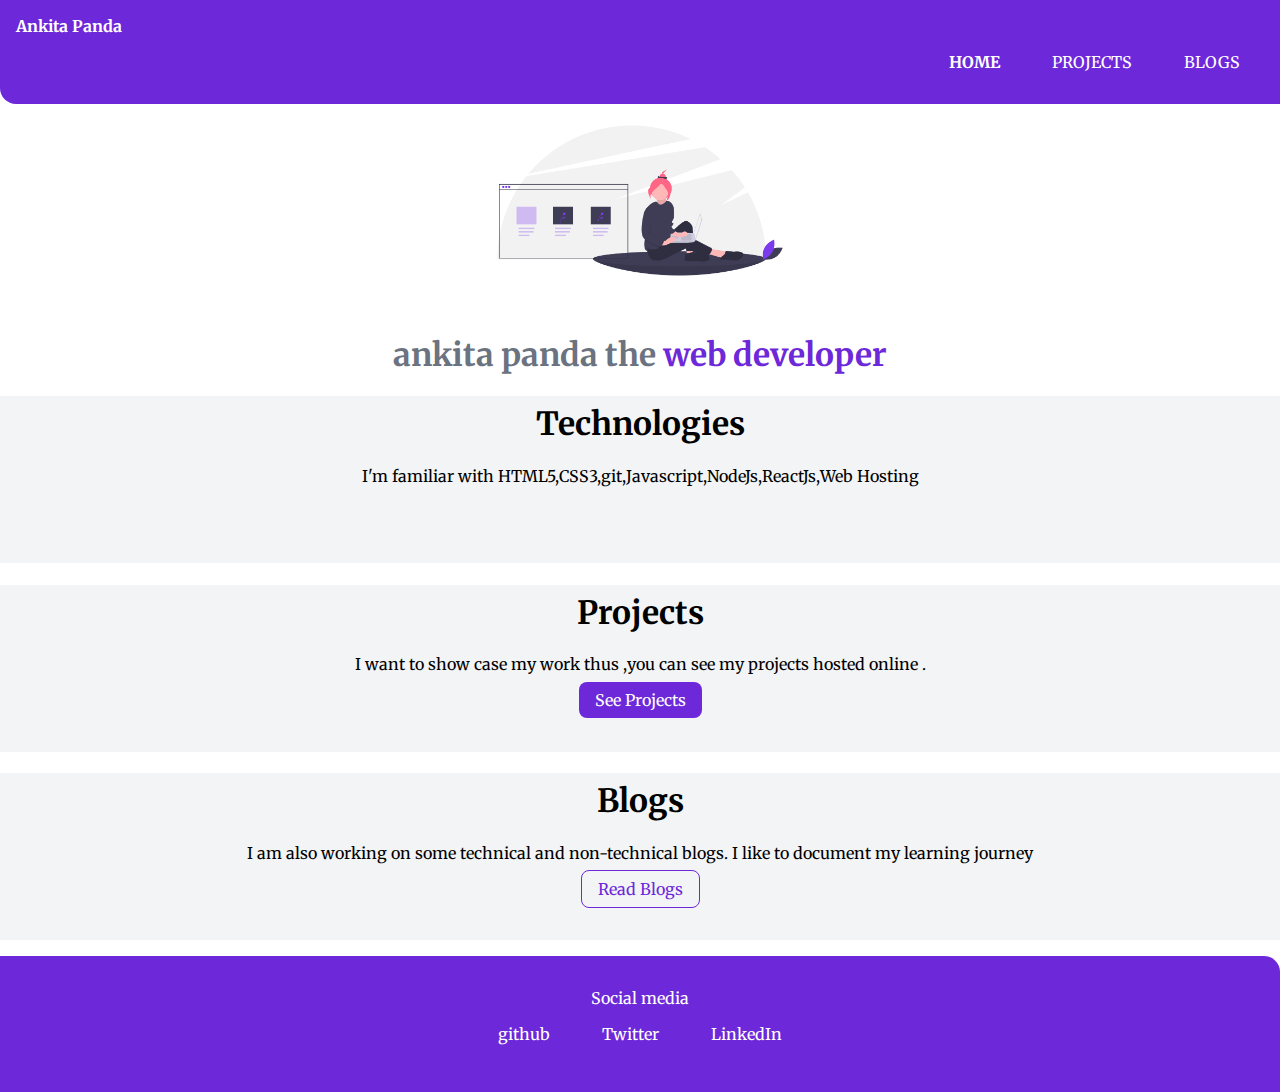
<file: index.html>
<!DOCTYPE html>
<html lang="en">
<head>
    <meta charset="UTF-8">
    <meta http-equiv="X-UA-Compatible" content="IE=edge">
    <meta name="viewport" content="width=device-width, initial-scale=1.0">
    <title>Aadarsh Balika</title>
    <link rel="stylesheet" href="/index.css">
</head>
<body>
    <nav class="navigation container">
        <div class="nav-brand">Ankita Panda</div>
        <ul class="list-non-bullet nav-pills">
            <li class="list-item-inline">
                <a class="link link-active" href="/">HOME</a></li>
            <li class="list-item-inline">
                <a class="link" href="/lib/projects.html">PROJECTS</a></li>
            <li class="list-item-inline">
                <a class="link" href="/lib/blogs.html">BLOGS</a></li>
        </ul>
    </nav>

    
    <header class="hero">

        <!-- <img src="https://pbs.twimg.com/profile_images/1341236249411997696/GXvpbuFF_400x400.jpg" /> -->
        <img class="hero-img" src="/images/webdev.png" alt="hero-img">

        <h1 class="hero-heading">ankita panda the <span class="heading-inverted">web developer</span></h1>


    </header>

    <section class="section ow">
        <div class="container container-center">
            <h1>Technologies</h1>
            <p>I'm familiar with HTML5,CSS3,git,Javascript,NodeJs,ReactJs,Web Hosting</p>
        </div>
    </section>

    <section class="section ow">
        <div class="container container-center">
            <h1>Projects</h1>
            <p>I want to show case my work thus ,you can see my projects hosted online .</p>
            <a class="link primary-link" href="/lib/projects.html">See Projects</a>
        </div>
    </section>

    <section class="section ow">
        <div class="container container-center">
            <h1>Blogs</h1>
            <p>I am also working on some technical and non-technical blogs. I like to document my learning journey</p>
            <a class="link secondary-link" href="/lib/blogs.html">Read Blogs</a>
        </div>
    </section>

    <footer class="footer">
        <div class="footer-header">Social media
            <ul class="social-links-list-non-bullet">
                <li class="list-item-inline"> <a class="link" target="_blank" href="https://github.com/Ankita-22?tab=repositories">github</a> </li>
                <li class="list-item-inline"><a class="link" href="/">Twitter</a></li>
                <li class="list-item-inline"><a class="link" target="_blank" href="https://www.linkedin.com/in/ankita-panda-228914174/">LinkedIn</a></li>
            </ul>
        </div>
    </footer>

</body>
</html>
</file>
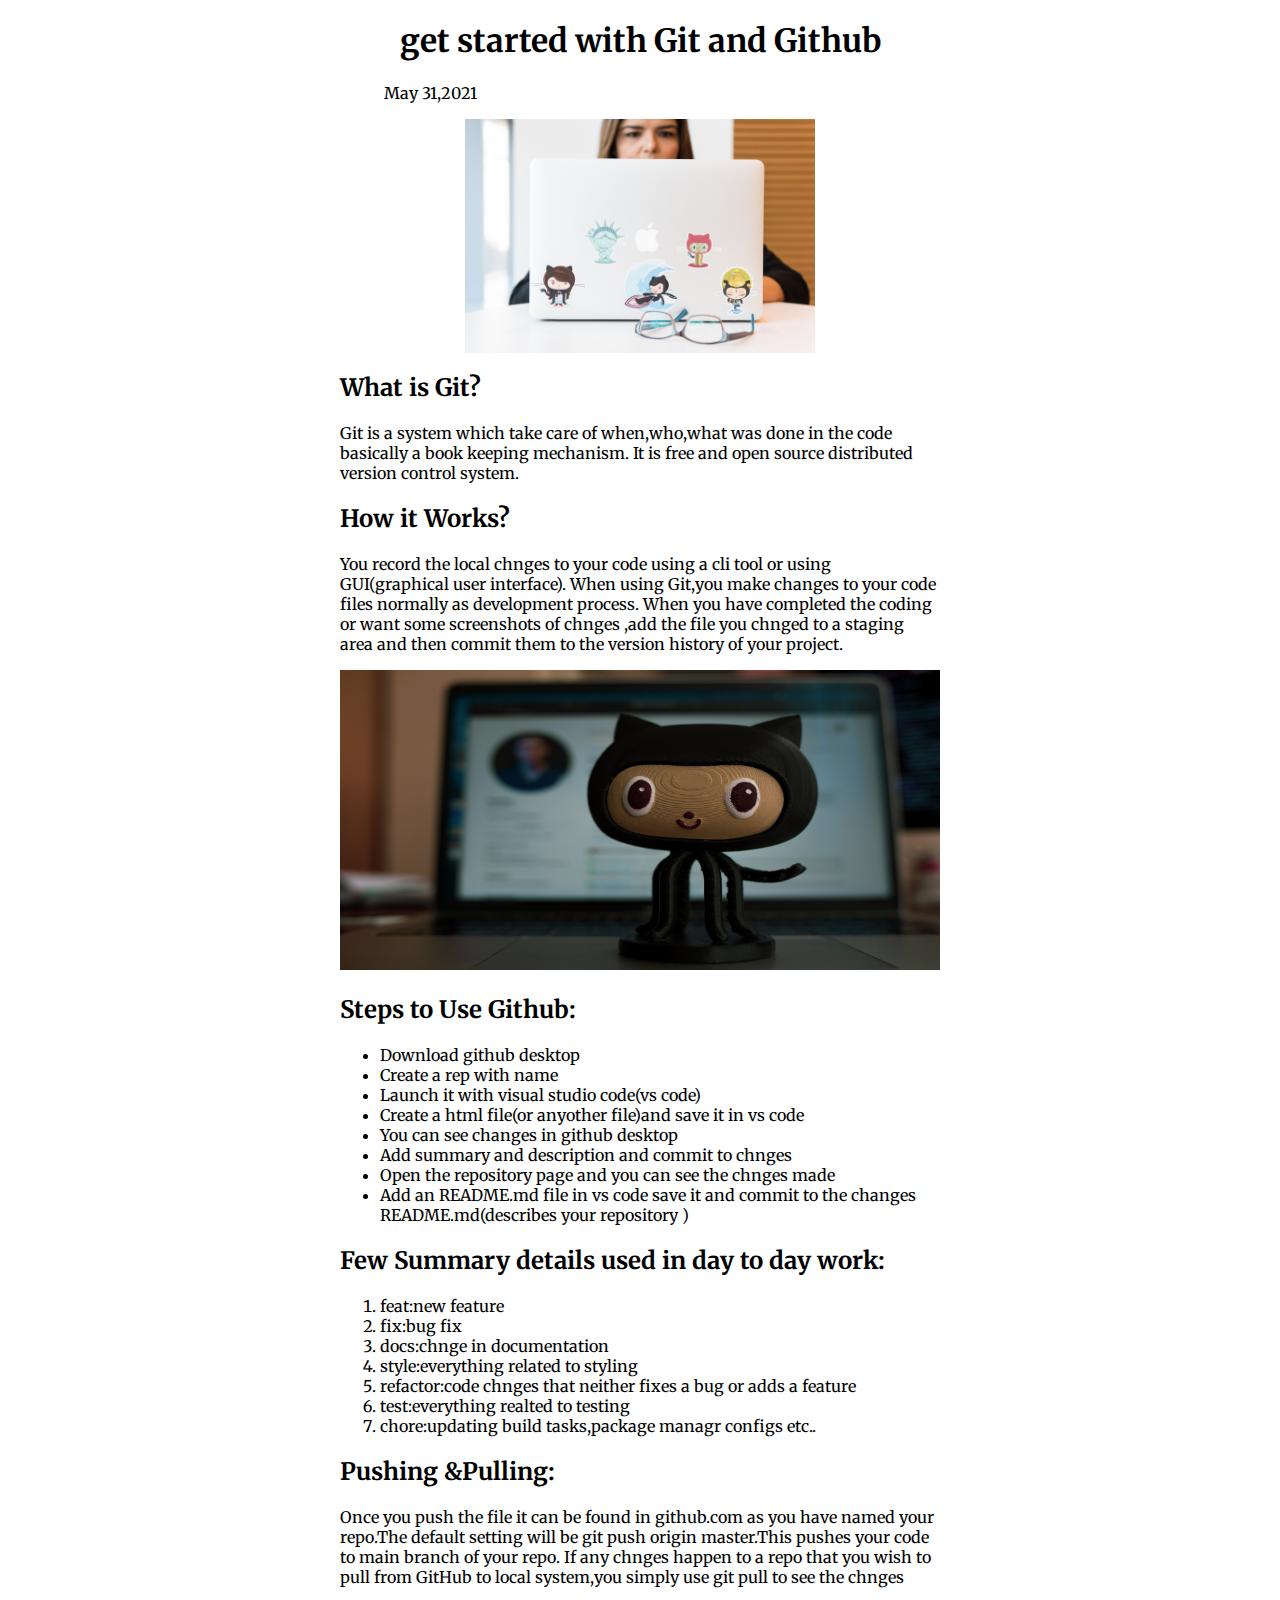
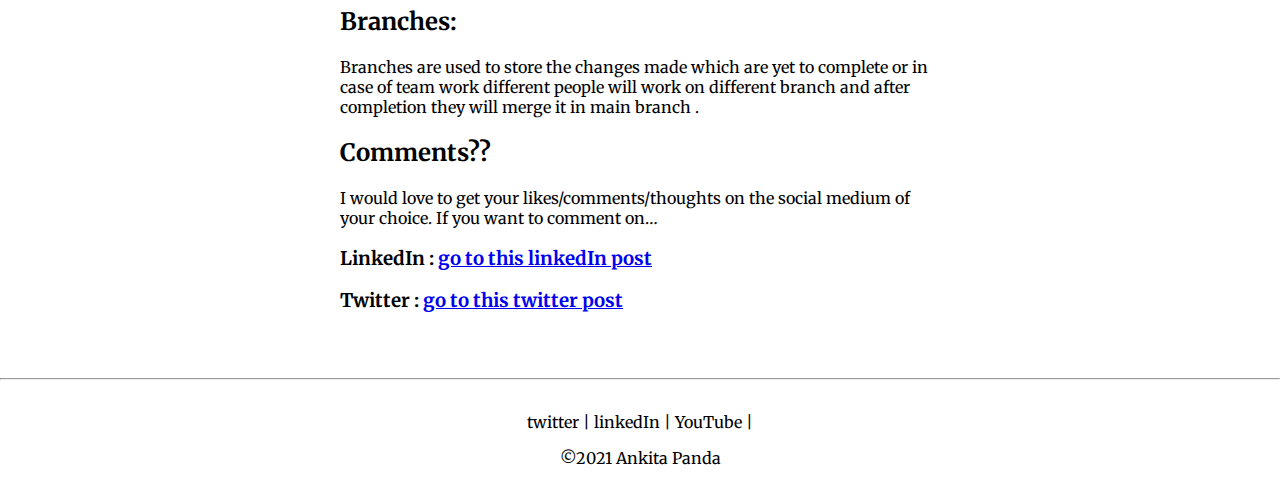
<file: lib/blogpost.html>
<!DOCTYPE html>
<html lang="en">
<head>
    <meta charset="UTF-8">
    <meta http-equiv="X-UA-Compatible" content="IE=edge">
    <meta name="viewport" content="width=device-width, initial-scale=1.0">
    <title>AdaarshBalika | BlogPost</title>
    <link rel="stylesheet" href="/index.css">
</head>
<body>
   

    <header class="hero">
        <h1 class="hero-head">get started with Git and Github </h1>
        <p >May 31,2021</p>
        <img class="hero-img" src="/images/gith.jpg" alt="hero-img" >
    </header>

    <section class="section ">
        <div class="container container-blog">
            <h2 class="head">What is Git?</h2>
            <p>Git is a system which take care of when,who,what was done in the code
                basically a book keeping mechanism.
               It is free and open source distributed version control system.</p>

            <h2 class="head">How it Works?</h2>

            <p>You record the local chnges to your code using a cli tool or
                 using GUI(graphical user interface). When using Git,you make
                 changes to your code files normally as development process.
                When you have completed the coding or want some screenshots of 
                chnges ,add the file you chnged to a staging area and then
                 commit them to the version history of your project.</p>

                <img src="/images/github.jpg" alt="" width="600px" height="300px">
            <h2 class="head">Steps to Use Github:</h2>
               <ul>
                   <li>Download github desktop</li>
                   <li>Create a rep with name</li>
                   <li>Launch it with visual studio code(vs code)</li>
                   <li>Create a html file(or anyother file)and save it in vs code</li>
                   <li>You can see changes in github desktop</li>
                   <li>Add summary and description and commit to chnges</li>
                   <li>Open the repository page and you can see the chnges made </li>
                   <li>Add an README.md file in vs code save it and commit to the changes
                   <br> README.md(describes your repository )</li>

               </ul> 
               <h2 class="head">Few Summary details used in day to day work:
            </h2>
               <ol>
                   <li>feat:new feature</li>
                   <li>fix:bug fix</li>
                   <li>docs:chnge in documentation</li>
                   <li>style:everything related to styling</li>
                   <li>refactor:code chnges that neither fixes a bug or adds a feature</li>
                   <li>test:everything realted to testing</li>
                   <li>chore:updating build tasks,package managr configs etc..</li>
               </ol>
               <h2 class="head">Pushing &Pulling:</h2>
                <p>Once you push the file it can be found in github.com as you
                    have named your repo.The default setting will be git push origin
                     master.This pushes your code to main branch of your repo.
                    
                    If any chnges happen to a repo that you wish to  pull from 
                    GitHub to local system,you simply use git pull to see the chnges</p>
                <h2 class="head">Branches:</h2>
                <p>Branches are used to store the changes made which are yet to 
                    complete or in case of team work different people will work on 
                    different branch and after completion they will merge it in main 
                    branch .</p>
                    <h2 class="head">
                        Comments??
                    </h2>
                    <p>I would love to get your likes/comments/thoughts on the social medium of your choice. If you want to comment on…</p>
                    <h3>LinkedIn : <a href="/">go to this linkedIn post</a></h3>
                    <h3>Twitter : <a href="/">go to this twitter post</a></h3>
        </div>
                </section>

   <hr>
    <footer class="foot">
        <p>twitter | linkedIn | YouTube | </p>
        <p>&copy;2021 Ankita Panda</p>
    </footer>
</body>
</html>
</file>
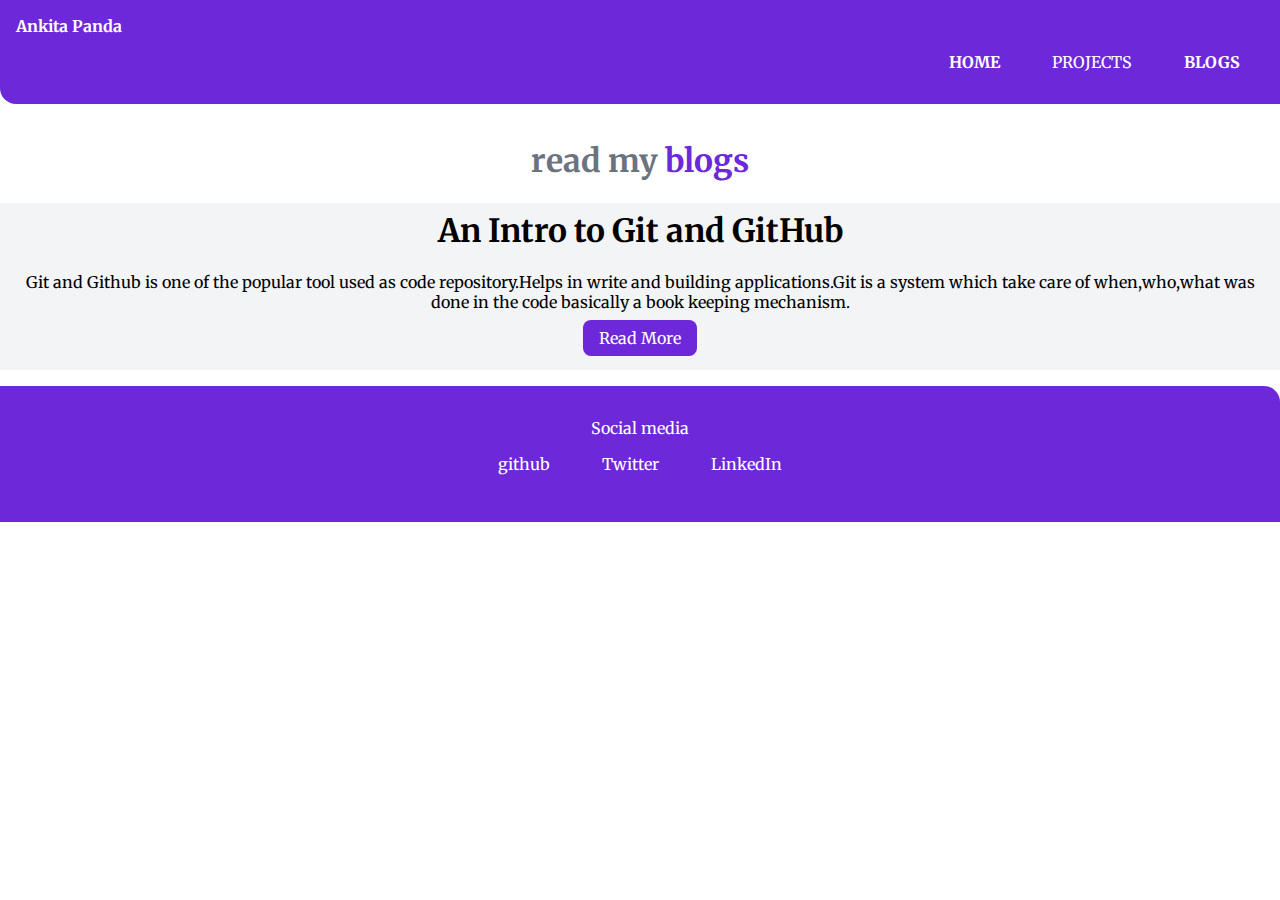
<file: lib/blogs.html>
<!DOCTYPE html>
<html lang="en">
<head>
    <meta charset="UTF-8">
    <meta http-equiv="X-UA-Compatible" content="IE=edge">
    <meta name="viewport" content="width=device-width, initial-scale=1.0">
    <link rel="stylesheet" href="/index.css">
    <title>Blogs</title>
    
</head>
<body>
    <nav class="navigation container">
        <div class="nav-brand">Ankita Panda</div>
        <ul class="list-non-bullet nav-pills">
            <li class="list-item-inline">
                <a class="link link-active" href="/">HOME</a></li>
            <li class="list-item-inline">
                <a class="link " href="/lib/projects.html">PROJECTS</a></li>
            <li class="list-item-inline">
                <a class="link link-active" href="/lib/blogs.html">BLOGS</a></li>
        </ul>
    </nav>


    <header class="hero">
        <h1 class="hero-heading">read my <span class="heading-inverted">blogs</span></h1>
        <!-- <h2>Read my  <a href="/"> Blogs</a></h2> -->
    </header>

    <section class="section ow">
        <div class="container container-center">
            <h1>An Intro to Git and GitHub</h1>
            <p>Git and Github is one of the popular tool used as code repository.Helps in write
                and building applications.Git is a system which take care of when,who,what was done in the code
                basically a book keeping mechanism.</p>
            <a class="link primary-link" href="/lib/blogpost.html">Read More</a>
        </div>
    </section>
    <!-- <section class="section ow">
        <div class="container container-center">
            <h1>An Intro to Git and GitHub</h1>
            <p>Git and Github is one of the popular tool used as code repository.Helps in write
                and building applications.Git is a system which take care of when,who,what was done in the code
                basically a book keeping mechanism.</p>
            <a class="link primary-link" href="/lib/blogpost.html">Read More</a>
        </div>
    </section>
    <section class="section ow">
        <div class="container container-center">
            <h1>An Intro to Git and GitHub</h1>
            <p>Git and Github is one of the popular tool used as code repository.Helps in write
                and building applications.Git is a system which take care of when,who,what was done in the code
                basically a book keeping mechanism.</p>
            <a class="link primary-link" href="/lib/blogpost.html">Read More</a>
        </div>
    </section> -->

    <footer class="footer">
        <div class="footer-header">Social media
            <ul class="social-links-list-non-bullet">
                <li class="list-item-inline"> <a class="link" target="_blank" href="https://github.com/Ankita-22?tab=repositories">github</a> </li>
                <li class="list-item-inline"><a class="link" href="/">Twitter</a></li>
                <li class="list-item-inline"><a class="link" target="_blank" href="https://www.linkedin.com/in/ankita-panda-228914174/">LinkedIn</a></li>
            </ul>
        </div>
    </footer>
</body>
</html>
</file>
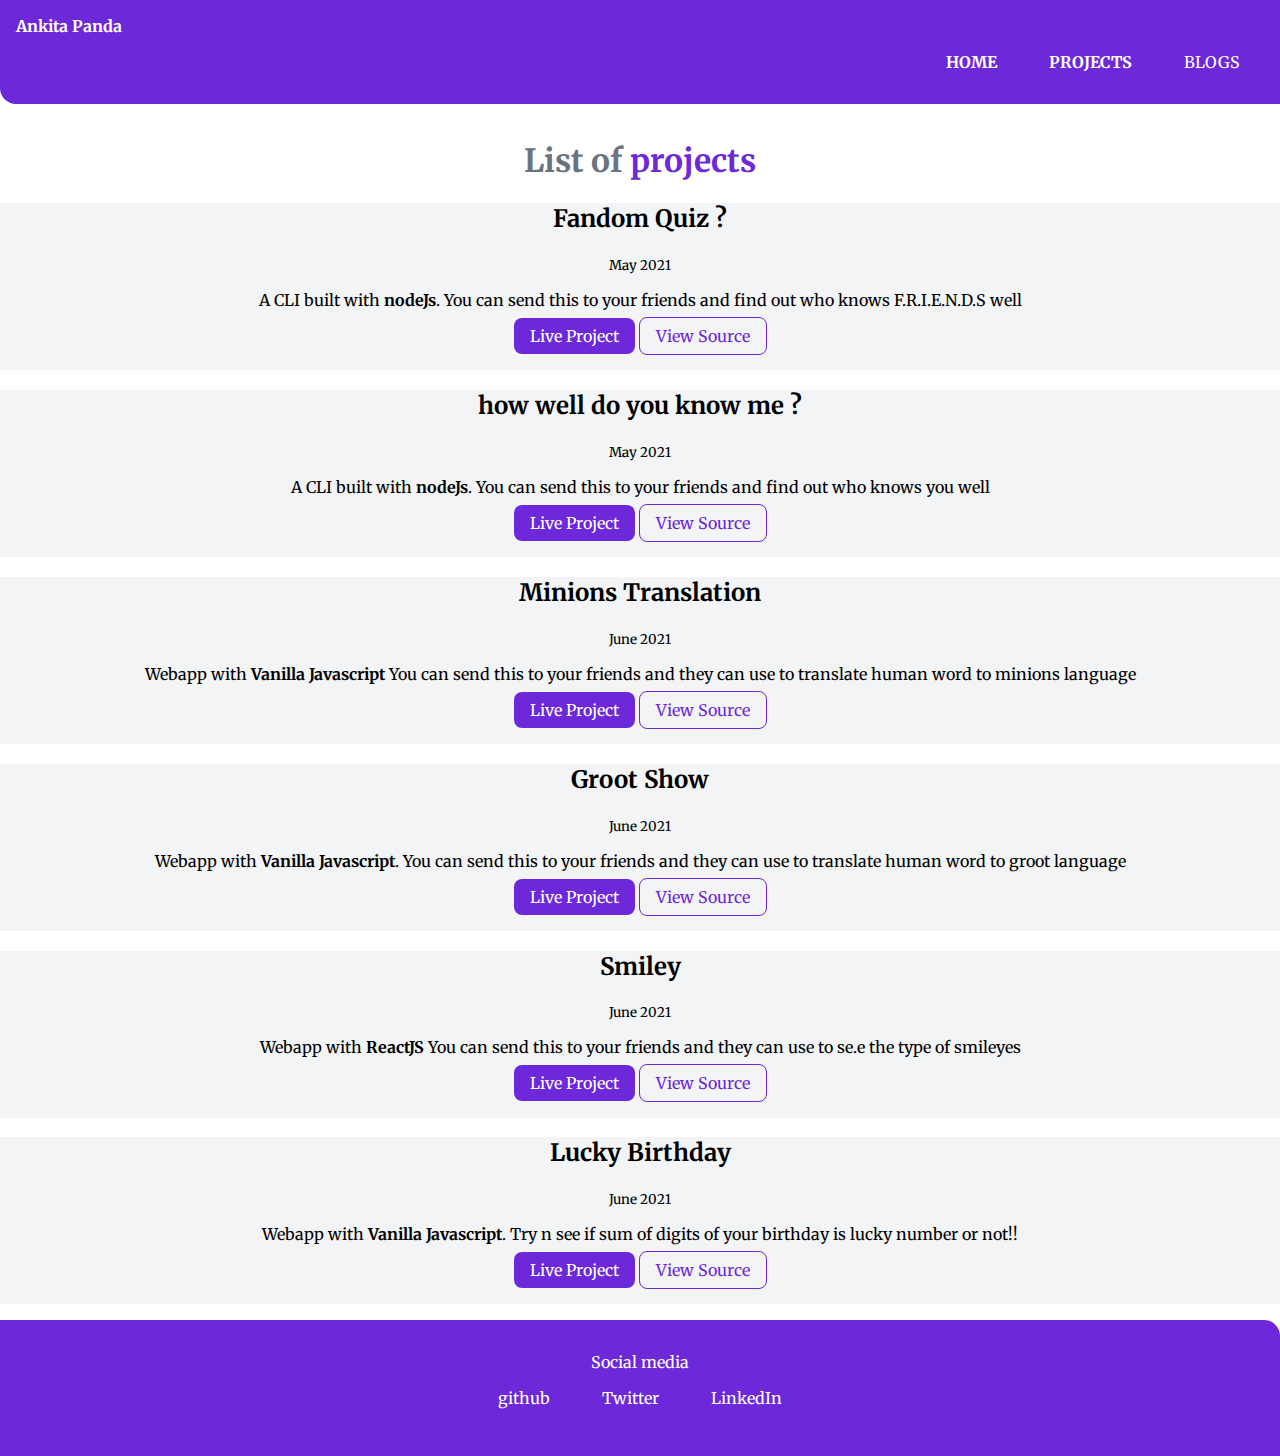
<file: lib/projects.html>
<!DOCTYPE html>
<html lang="en">
<head>
    <meta charset="UTF-8">
    <meta http-equiv="X-UA-Compatible" content="IE=edge">
    <meta name="viewport" content="width=device-width, initial-scale=1.0">
    <title>Projects</title>
    <link rel="stylesheet" href="/index.css">
</head>
<body>
    <nav class="navigation container">
        <div class="nav-brand">Ankita Panda</div>
        <ul class="list-non-bullet nav-pills">
            <li class="list-item-inline">
                <a class="link link-active" href="/">HOME</a></li>
            <li class="list-item-inline">
                <a class="link link-active" href="/lib/projects.html">PROJECTS</a></li>
            <li class="list-item-inline">
                <a class="link " href="/lib/blogs.html">BLOGS</a></li>
        </ul>
    </nav>
    <header class="hero">
        <h1 class="hero-heading">List of <span class="heading-inverted">projects</span></h1>
        <!-- <h2>This is your mark 5 assignment <a href="/">Mark 5</a></h2> -->
    </header>

        <section class="section ow">
            <div class="container container-center">
                <h2>Fandom Quiz ?</h2>
                <small>May 2021</small>
            <p>A CLI built with <strong>nodeJs</strong>.
            You can send this to your friends and find out who knows F.R.I.E.N.D.S well</p>

            <a class="link primary-link" href="https://replit.com/@ankitapanda/Fandom-quiz#index.js">Live Project</a>
            <a class="link secondary-link" href="https://github.com/Ankita-22/Fandom-quiz">View Source</a>
            </div>
        </section>
        <section class="section ow">
            <div class="container container-center">
                <h2>how well do you know me ?</h2>
            <small>May 2021</small>
            <p>A CLI built with <strong>nodeJs</strong>.
            You can send this to your friends and find out who knows you well</p>

            <a class="link primary-link" href="https://replit.com/@ankitapanda/Know-Me">Live Project</a>
            <a class="link secondary-link" href="https://github.com/Ankita-22/KnowMe">View Source</a>
            </div>
        </section>
        
        <section class="section ow">
            <div class="container container-center">
                <h2>Minions Translation</h2>
            <small>June 2021</small>
            <p>Webapp with  <strong>Vanilla Javascript</strong>
            You can send this to your friends and they can use to translate human word to minions language</p>

            <a class="link primary-link" href="https://minionsworld.netlify.app/">Live Project</a>
            <a class="link secondary-link" href="https://github.com/Ankita-22/Banana-talk">View Source</a>
            </div>
        </section>
        <section class="section ow">
            <div class="container container-center">
                <h2>Groot Show</h2>
            <small>June 2021</small>
            <p>Webapp with <strong>Vanilla Javascript</strong>.
            You can send this to your friends and they can use to translate human word to groot language</p>


            <a class="link primary-link" href="https://emgroot.netlify.app/">Live Project</a>
            <a class="link secondary-link" href="https://github.com/Ankita-22/Groot-show">View Source</a>
            </div>
        </section>
        <section class="section ow">
            <div class="container container-center">
                <h2>Smiley</h2>
            <small>June 2021</small>
            <p>Webapp with  <strong>ReactJS</strong>
            You can send this to your friends and they can use to se.e the type of smileyes</p>

            <a class="link primary-link" href="https://9e4zk.csb.app/">Live Project</a>
            <a class="link secondary-link" href="https://codesandbox.io/s/github/Ankita-22/Smiley">View Source</a>
            </div>
        </section>
        <section class="section ow">
            <div class="container container-center">
                <h2>Lucky Birthday</h2>
            <small>June 2021</small>
            <p>Webapp with <strong>Vanilla Javascript</strong>.
                Try n see if sum of  digits of your birthday is lucky number or not!!</p>


            <a class="link primary-link" href="https://luckybirthdaygame.netlify.app/">Live Project</a>
            <a class="link secondary-link" href="https://github.com/Ankita-22/BirthdayLucky">View Source</a>
            </div>
        </section>
    <footer class="footer">
        <div class="footer-header">Social media
            <ul class="social-links-list-non-bullet">
                <li class="list-item-inline"> <a class="link" target="_blank" href="https://github.com/Ankita-22?tab=repositories">github</a> </li>
                <li class="list-item-inline"><a class="link" href="/">Twitter</a></li>
                <li class="list-item-inline"><a class="link" target="_blank" href="https://www.linkedin.com/in/ankita-panda-228914174/">LinkedIn</a></li>
            </ul>
        </div>
    </footer>
</body>
</html>
</file>
<file: index.css>
/* @import url('https://fonts.googleapis.com/css2?family=Noto+Sans+JP:wght@100&display=swap'); */
@import url('https://fonts.googleapis.com/css2?family=Merriweather:ital@1&display=swap');
:root {
    --primary-color: #6D28D9;
    --dark--grey: #6B7280;
    --off-white: #F3F4F6;
}

body {
    /* font-family: 'Noto Sans JP', sans-serif; */
    margin: 0px;
    font-family: 'Merriweather', serif;
}
/* Spaces */


hr {
    margin: 2rem 0rem;
}

/* COntainer */
.container {
    padding-left: 1rem;
    padding-right: 1rem;
    padding-bottom: 1rem;
    /* background-color: var(--off-white); */
}

.container-blog {
    max-width: 600px; 
     margin: auto;
}

/* links */
.link {
    box-sizing: border-box;
    text-decoration: none;
    padding: 0.5rem 1rem;
    color: white;
    margin-top: 1rem;
    margin-bottom: 1rem;
}

.primary-link {
    background-color: var(--primary-color);
    border-radius: 0.5rem;
    border: 1px solid 0.5rem;
    /* align-items: center; */

}

.secondary-link {
    color: var(--primary-color);
    border-radius: 0.5rem;
    border: 1px solid var(--primary-color);

}

/* look for BEM naming convention for CSS */

/* lists */

.list-non-bullet {
    list-style: none;
}

.list-item-inline {
    display: inline;
    padding: 0rem 0.5rem;

}

.navigation {
    background-color: var(--primary-color);
    color: white;
    padding: 1rem;
    border-bottom-left-radius: 1rem;
}

.navigation .nav-brand {
    font-weight: bold;
}

.navigation .nav-pills {

    text-align: right;
    list-style-type: none;
}

.navigation .link {
    color: white;
}

.navigation .link-active {
    font-weight: bold;
}

/* header */

/* .hero {
    padding: 2rem;
} */

.hero .hero-img {
    margin: auto;
    display: block;
    max-width: 350px;
}

.hero .hero-heading {
    color: var(--dark--grey);
    padding-top: 1rem;
    text-align: center;
}

.hero .hero-heading .heading-inverted {
    color: var(--primary-color);
}
.hero p{
    margin-left: 24rem;
}
.hero-head{
    text-align: center;
    /* margin-left: 16rem; */
}

/* section */

.section h1 {
    text-align: center;
    padding-top: 0.5rem;
}
/* .section p{
    text-align: center;
} */
.ow {
    background-color: var(--off-white);
    height: 167px;
    text-align: center;
}
/* .on{
    height:194px;
    background-color: var(--off-white);
} */
.blog{
    /* text-align: center; */
}
.head{
    margin-left: 0px;
}

/* Footer */
.footer {
    background-color: var(--primary-color);
    padding: 2rem 1rem;
    text-align: center;
    color: white;
    border-top-right-radius: 1rem;
    margin-top: 1rem
}
.footer.footer-header{
    font-weight:bold;
    font-size: large;
    padding: 1rem;
}
.footer .link {
    list-style: none;
}

.footer ul {
    padding-inline-start: 0px;
}
.foot{
    text-align: center;
}
</file>
